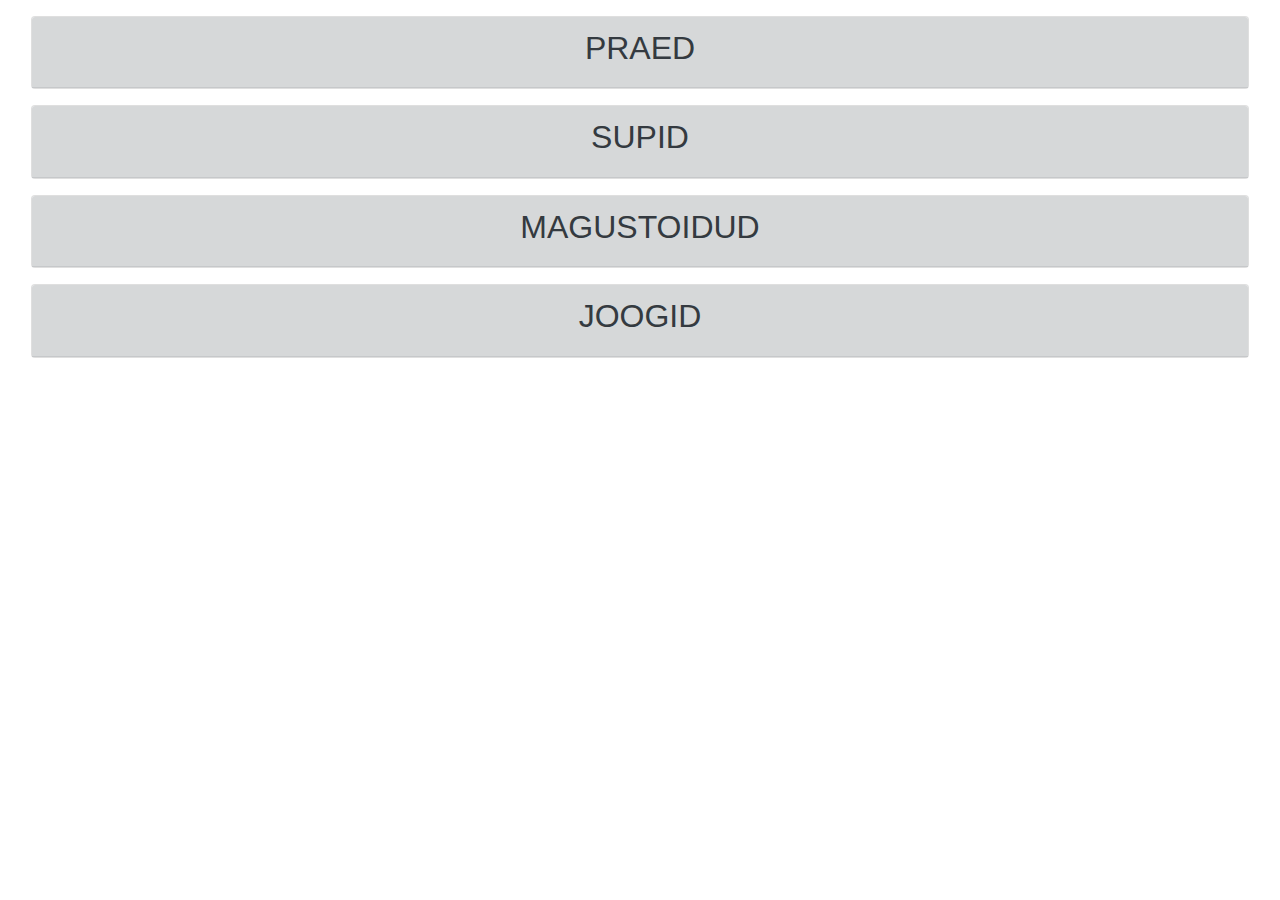
<file: menu/index.html>
<!DOCTYPE html>
<html lang="et">
    <head>
        <meta charset="UTF-8">
        <meta name="viewport" content="width=device-width, initial-scale=1.0">
        <meta http-equiv="X-UA-Compatible" content="ie=edge">
        <title>Sookla menuu</title>
        <link rel="stylesheet" href="css/style.css">
        <link rel="stylesheet" href="https://stackpath.bootstrapcdn.com/bootstrap/4.2.1/css/bootstrap.min.css">
        <link rel="stylesheet" href="https://use.fontawesome.com/releases/v5.6.3/css/all.css" integrity="sha384-UHRtZLI+pbxtHCWp1t77Bi1L4ZtiqrqD80Kn4Z8NTSRyMA2Fd33n5dQ8lWUE00s/"
              crossorigin="anonymous">
    </head>
    <body>
        <div class="container-fluid text-center">
            <div class="row">
                <div class="col">
                    <div id="accordion">
                        <div class="card m-3">
                            <div class="card-header alert-dark">
                                <a href="#praed" data-parent="#accordion" data-toggle="collapse" >
                                    <h2 class="text-dark">PRAED <i class="fas fa-utensils"></i></h2>
                                </a>
                            </div>
                            <div id="praed" class="collapse">
                                <ul class="list-group">
                                    <li class="list-group-item">
                                        <p class="mb-0">Sealihapada ploomide ja aprikoosiga <br>
                                            <span class="small text-secondary">sealihapada, lisand, salat, leib</span><br>
                                            <span class="badge badge-info">2.65&euro;</span>
                                            <span class="badge badge-success">2.25&euro;</span>
                                        </p>
                                    </li>
                                    <li class="list-group-item">
                                        <p class="mb-0">Praetud kanakints <br>
                                            <span class="small text-secondary">praetud kana, lisand, salat, leib</span><br>
                                            <span class="badge badge-info">2.50&euro;</span>
                                            <span class="badge badge-success">2.13&euro;</span>
                                        </p>
                                    </li>
                                    <li class="list-group-item">
                                        <p class="mb-0">Hakklihakaste <br>
                                            <span class="small text-secondary">hakklihakaste, lisand, salat, leib</span><br>
                                            <span class="badge badge-info">2.45&euro;</span>
                                            <span class="badge badge-success">2.08&euro;</span>
                                        </p>
                                    </li>
                                    <li class="list-group-item">
                                        <p class="mb-0">Kartul, kaste, salat, leib <br>
                                            <span class="badge badge-info">1.38&euro;</span>
                                            <span class="badge badge-success">1.17&euro;</span>
                                        </p>
                                    </li>
                                    <li class="list-group-item">
                                        <p class="mb-0">Hakklihakaste 1/2<br>
                                            <span class="small text-secondary">hakklihakaste, lisand, salat, leib</span><br>
                                            <span class="badge badge-info">1.30&euro;</span>
                                            <span class="badge badge-success">1.11&euro;</span>
                                        </p>
                                    </li>
                                </ul>
                            </div>
                        </div>
                        <div class="card m-3">
                            <div class="card-header alert-dark">
                                <a href="#supid" data-parent="#accordion" data-toggle="collapse" >
                                    <h2 class="text-dark">SUPID <i class="fas fa-utensil-spoon"></i></h2>
                                </a>
                            </div>
                            <div id="supid" class="collapse">
                                <ul class="list-group">
                                    <li class="list-group-item">
                                        <p class="mb-0">Rassolnik <br>
                                            <span class="small text-secondary">supp, hapukoor, leib</span><br>
                                            <span class="badge badge-info">1.10&euro;</span>
                                            <span class="badge badge-success">0.94&euro;</span>
                                        </p>
                                    </li>
                                </ul>
                            </div>
                        </div>
                        <div class="card m-3">
                            <div class="card-header alert-dark">
                                <a href="#magus" data-parent="#accordion" data-toggle="collapse" >
                                    <h2 class="text-dark">MAGUSTOIDUD <i class="fas fa-cookie-bite"></i></h2>
                                </a>
                            </div>
                            <div id="magus" class="collapse">
                                <ul class="list-group">
                                    <li class="list-group-item">
                                        <p class="mb-0">Rosinakisell vahukoorega <br>
                                            <span class="badge badge-info">1.05&euro;</span>
                                            <span class="badge badge-success">0.90&euro;</span>
                                        </p>
                                    </li>
                                </ul>
                            </div>
                        </div>
                        <div class="card m-3">
                            <div class="card-header alert-dark">
                                <a href="#joogid" data-parent="#accordion" data-toggle="collapse" >
                                    <h2 class="text-dark">JOOGID <i class="fas fa-glass-whiskey"></i></h2>
                                </a>
                            </div>
                            <div id="joogid" class="collapse">
                                <ul class="list-group">
                                    <li class="list-group-item">
                                        <p class="mb-0">Mahl <span class="badge badge-info">0.60&euro;</span></p>
                                    </li>
                                    <li class="list-group-item">
                                        <p class="mb-0">Morss <span class="badge badge-info">0.25&euro;</span></p>
                                    </li>
                                    <li class="list-group-item">
                                        <p class="mb-0">Piim <span class="badge badge-info">0.30&euro;</span></p>
                                    </li>
                                    <li class="list-group-item">
                                        <p class="mb-0">Keefir <span class="badge badge-info">0.39&euro;</span></p>
                                    </li>
                                </ul>
                            </div>
                        </div>
                    </div>
                </div>
            </div>
        </div>
    </body>
    <!-- Optional JavaScript -->
    <!-- jQuery first, then Popper.js, then Bootstrap JS -->
    <script src="https://code.jquery.com/jquery-3.3.1.min.js" integrity="sha256-FgpCb/KJQlLNfOu91ta32o/NMZxltwRo8QtmkMRdAu8=" crossorigin="anonymous"></script>
    <script src="https://cdnjs.cloudflare.com/ajax/libs/popper.js/1.14.3/umd/popper.min.js" integrity="sha384-ZMP7rVo3mIykV+2+9J3UJ46jBk0WLaUAdn689aCwoqbBJiSnjAK/l8WvCWPIPm49" crossorigin="anonymous"></script>
    <script src="https://stackpath.bootstrapcdn.com/bootstrap/4.1.3/js/bootstrap.min.js" integrity="sha384-ChfqqxuZUCnJSK3+MXmPNIyE6ZbWh2IMqE241rYiqJxyMiZ6OW/JmZQ5stwEULTy" crossorigin="anonymous"></script>
    <!--<script>-->
        <!--$('.port-item').click(function () {-->
            <!--$('.collapse').collapse('hide');-->
        <!--});-->
    <!--</script>-->
</html>
</file>
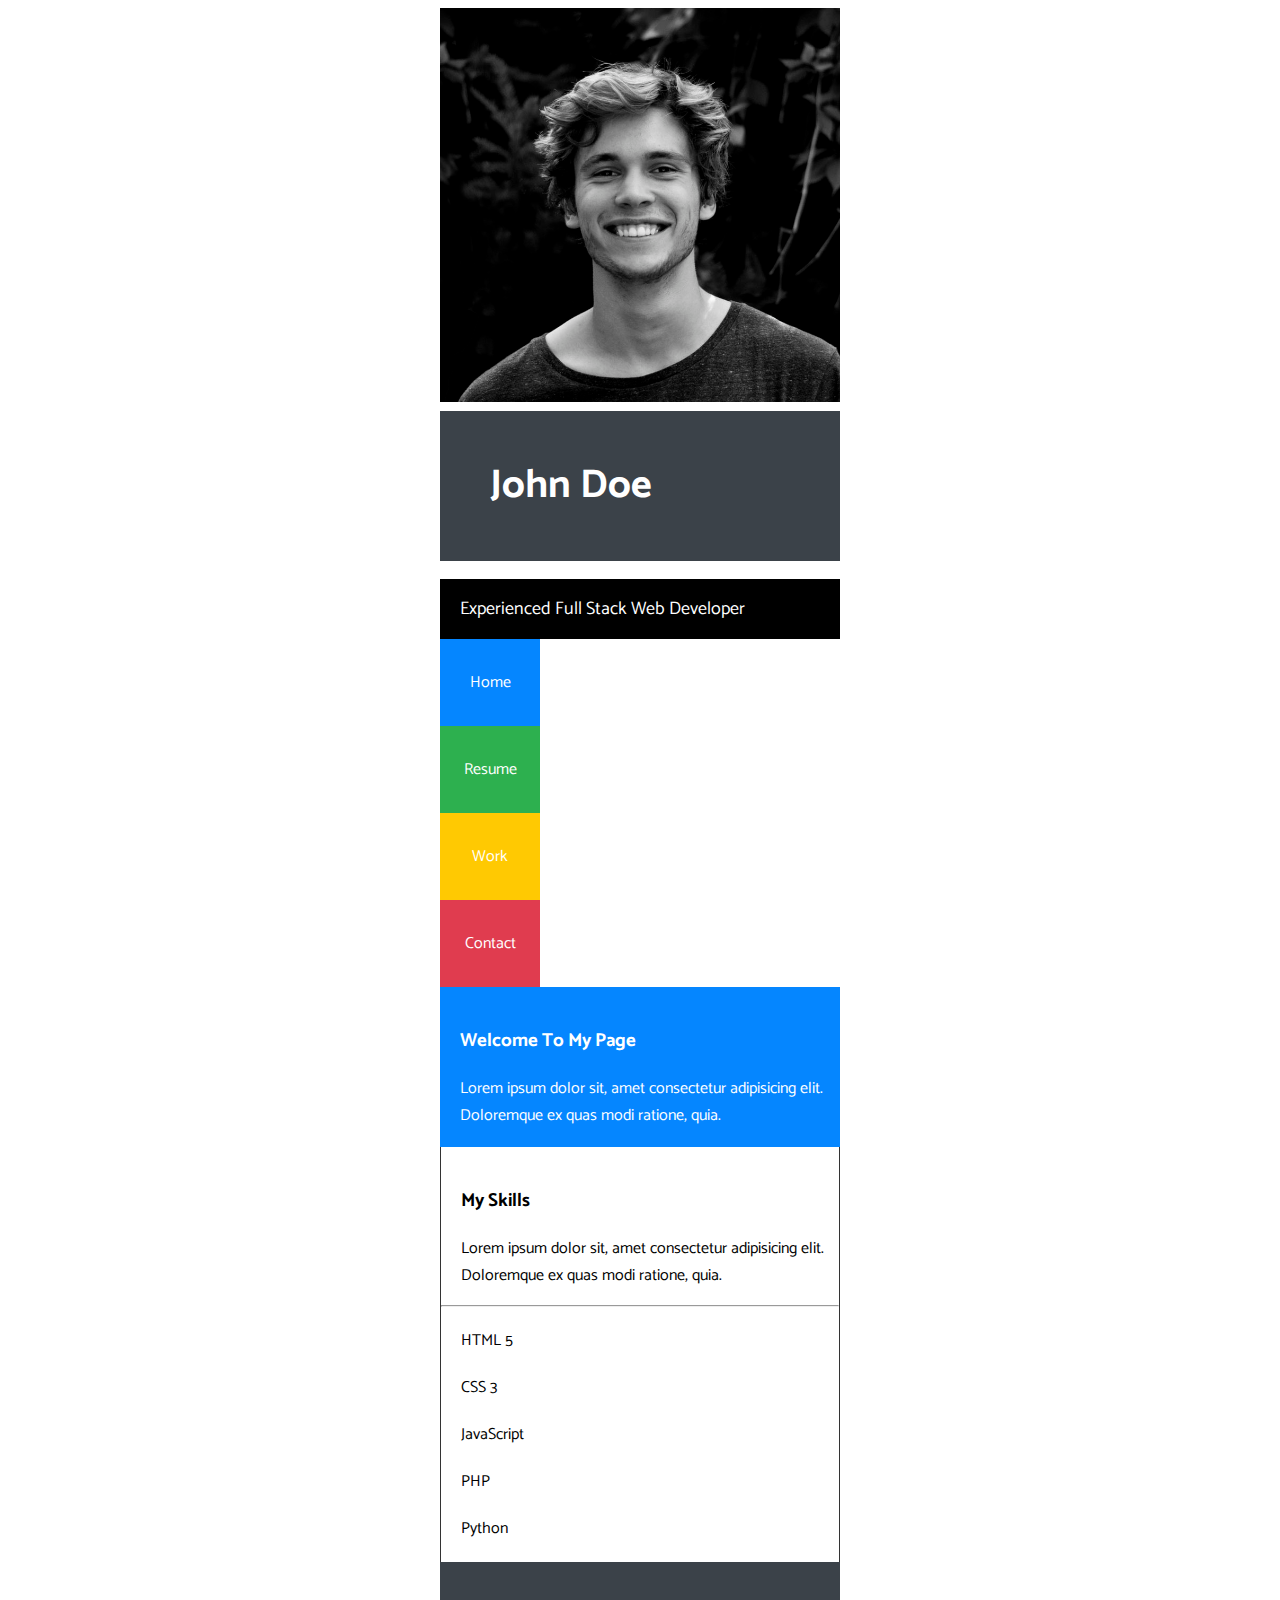
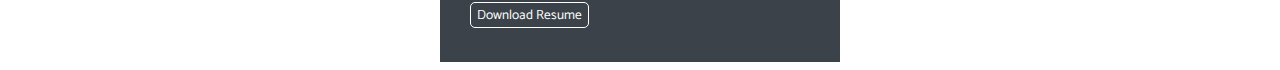
<file: portfoolio/index.html>
<!DOCTYPE html>
<html>
<head>
    <meta charset="utf-8" />
    <meta http-equiv="X-UA-Compatible" content="IE=edge">
    <title>John Doe</title>
    <meta name="viewport" content="width=device-width, initial-scale=1">
    <link rel="stylesheet" type="text/css" media="screen" href="css/style.css" />

    <!--Bootstrap-->
    <link rel="stylesheet" href="https://stackpath.bootstrapcdn.com/bootstrap/4.1.3/css/bootstrap.min.css" integrity="sha384-MCw98/SFnGE8fJT3GXwEOngsV7Zt27NXFoaoApmYm81iuXoPkFOJwJ8ERdknLPMO" crossorigin="anonymous">
    <script src="https://stackpath.bootstrapcdn.com/bootstrap/4.1.3/js/bootstrap.min.js" integrity="sha384-ChfqqxuZUCnJSK3+MXmPNIyE6ZbWh2IMqE241rYiqJxyMiZ6OW/JmZQ5stwEULTy" crossorigin="anonymous"></script>

    <!--Google fonts-->
    <link href="https://fonts.googleapis.com/css?family=Catamaran" rel="stylesheet">

    <!--Font awesome-->
    <link rel="stylesheet" href="https://use.fontawesome.com/releases/v5.5.0/css/all.css" integrity="sha384-B4dIYHKNBt8Bc12p+WXckhzcICo0wtJAoU8YZTY5qE0Id1GSseTk6S+L3BlXeVIU" crossorigin="anonymous">

</head>
<body>

    <!--Banner-->
    <div class="containerr">
        <img src="img/person1.jpg">

        <div class="first">
            <h3>John Doe</h3>
            <i class="fab fa-facebook"></i>
            <i class="fab fa-instagram"></i>
            <i class="fab fa-github"></i>
        </div>

        <div class="second">
            <p>Experienced Full Stack Web Developer</p>
        </div>

        <!--Navbar-->
        <div class="nav">
            <div>
                <div class="esimene">
                    <i class="fas fa-home"></i>
                    <a href="index.html">Home</a>
                </div>
            </div>
            <div>
                <div class="teine">
                    <i class="fas fa-graduation-cap"></i>
                    <a href="index2.html">Resume</a>
                </div>
            </div>
            <div>
                <div class="kolmas">
                    <i class="fas fa-folder-open"></i>
                    <a href="index3.html">Work</a>
                </div>
            </div>
            <div>
                <div class="neljas">
                    <i class="fas fa-envelope"></i>
                    <a href="index4.html">Contact</a>
                </div>
            </div>
        </div>


        <!--Welcome To My Page-->
        <div class="sinineala">
            <h3>Welcome To My Page</h3>
            <p>Lorem ipsum dolor sit, amet consectetur adipisicing elit. Doloremque ex quas modi ratione, quia.</p>
        </div>


        <!--My Skills-->
        <div class="skills">
            <h3>My Skills</h3>
            <p>Lorem ipsum dolor sit, amet consectetur adipisicing elit. Doloremque ex quas modi ratione, quia.</p>

            <hr>

            <!--Skill bars-->
            <p class="pealkiri">HTML 5</p>
            <div class="progress">
                <div class="progress-bar bg-success" role="progressbar" style="width: 100%" aria-valuenow="25" aria-valuemin="0" aria-valuemax="100"></div>
            </div>

            <p class="pealkiri">CSS 3</p>
            <div class="progress">
                <div class="progress-bar bg-success" role="progressbar" style="width: 100%" aria-valuenow="25" aria-valuemin="0" aria-valuemax="100"></div>
            </div>

            <p class="pealkiri">JavaScript</p>
            <div class="progress">
                <div class="progress-bar bg-success" role="progressbar" style="width: 90%" aria-valuenow="25" aria-valuemin="0" aria-valuemax="100"></div>
            </div>

            <p class="pealkiri">PHP</p>
            <div class="progress">
                <div class="progress-bar bg-success" role="progressbar" style="width: 80%" aria-valuenow="25" aria-valuemin="0" aria-valuemax="100"></div>
            </div>

            <p class="pealkiri">Python</p>
            <div class="progress">
                <div class="progress-bar bg-success" role="progressbar" style="width: 70%" aria-valuenow="25" aria-valuemin="0" aria-valuemax="100"></div>
            </div>
        </div>


        <!--Footer-->
        <div class="footer">
            <button class="buttonfooter"><i class="fas fa-cloud"></i> Download Resume</button>
        </div>

</div>
</body>
</html>
</file>
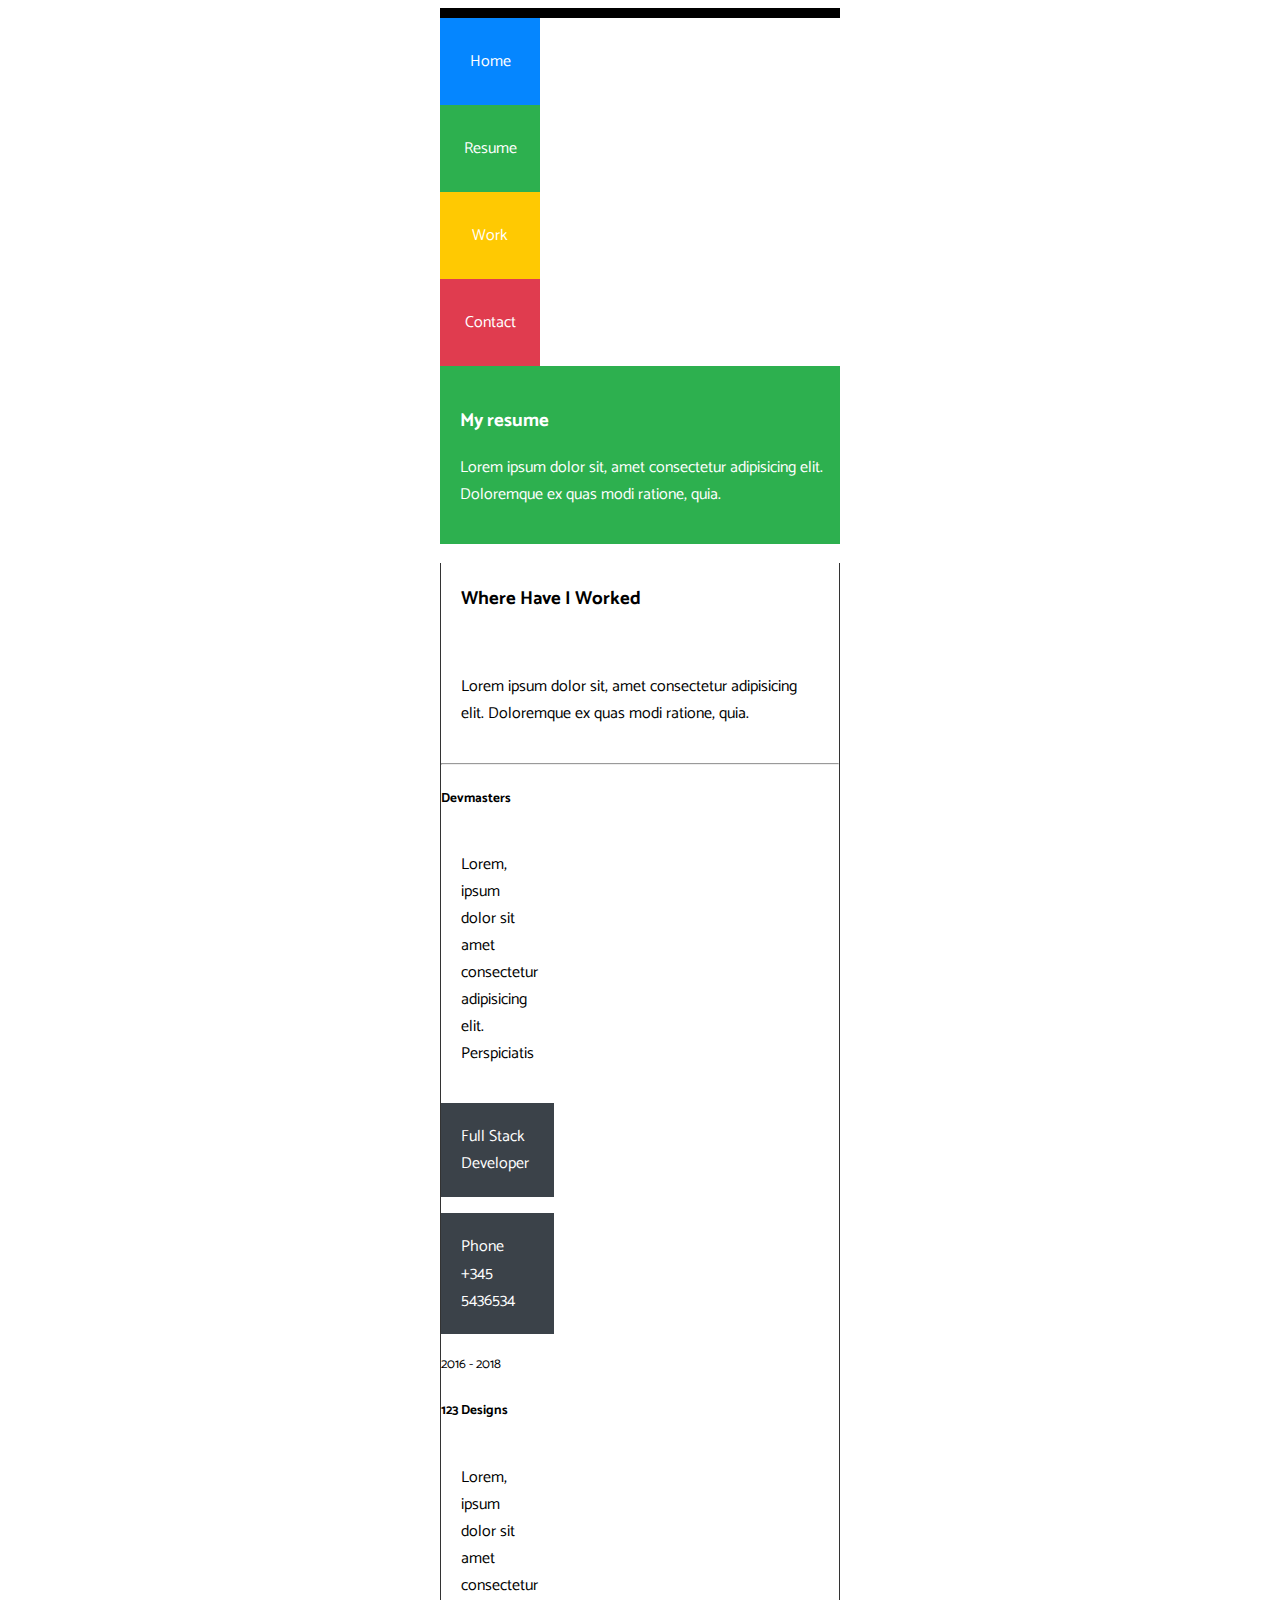
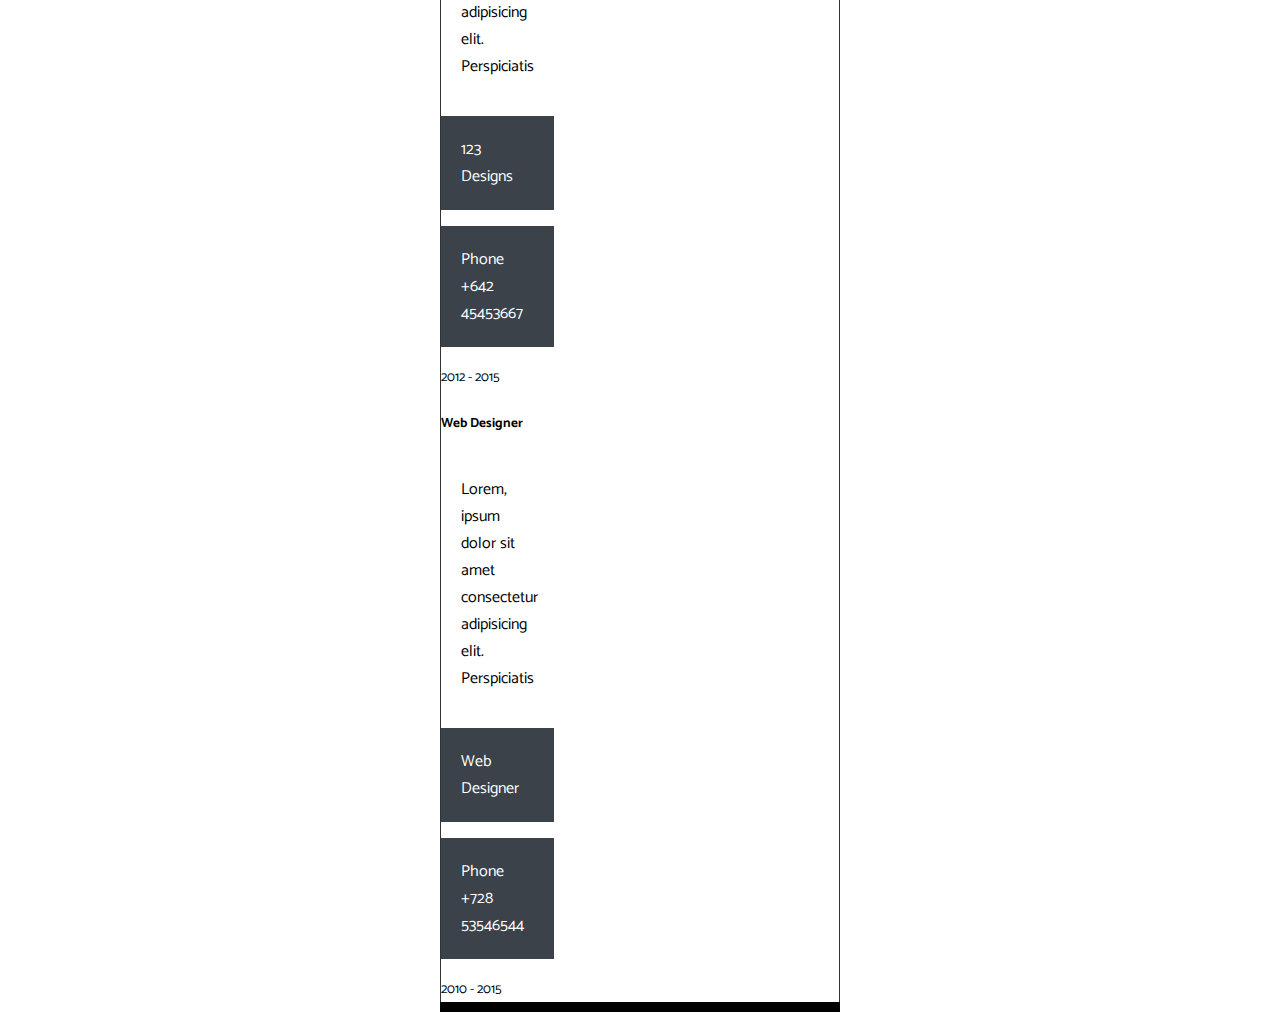
<file: portfoolio/index2.html>
<!DOCTYPE html>
<html>
<head>
    <meta charset="utf-8" />
    <meta http-equiv="X-UA-Compatible" content="IE=edge">
    <title>John Doe</title>
    <meta name="viewport" content="width=device-width, initial-scale=1">
    <link rel="stylesheet" type="text/css" media="screen" href="css/style2.css" />

    <!--Bootstrap-->
    <link rel="stylesheet" href="https://stackpath.bootstrapcdn.com/bootstrap/4.1.3/css/bootstrap.min.css" integrity="sha384-MCw98/SFnGE8fJT3GXwEOngsV7Zt27NXFoaoApmYm81iuXoPkFOJwJ8ERdknLPMO" crossorigin="anonymous">
    <script src="https://stackpath.bootstrapcdn.com/bootstrap/4.1.3/js/bootstrap.min.js" integrity="sha384-ChfqqxuZUCnJSK3+MXmPNIyE6ZbWh2IMqE241rYiqJxyMiZ6OW/JmZQ5stwEULTy" crossorigin="anonymous"></script>

    <!--Google fonts-->
    <link href="https://fonts.googleapis.com/css?family=Catamaran" rel="stylesheet">

    <!--Font awesome-->
    <link rel="stylesheet" href="https://use.fontawesome.com/releases/v5.5.0/css/all.css" integrity="sha384-B4dIYHKNBt8Bc12p+WXckhzcICo0wtJAoU8YZTY5qE0Id1GSseTk6S+L3BlXeVIU" crossorigin="anonymous">

</head>
<body>

    <div class="containerr">
        <div class="yleminemustjoon">

        </div>
        <!--Navbar-->
        <div class="nav">
            <div>
                <div class="esimene">
                    <i class="fas fa-home"></i>
                    <a href="index.html">Home</a>
                </div>
            </div>
            <div>
                <div class="teine">
                    <i class="fas fa-graduation-cap"></i>
                    <a href="index2.html">Resume</a>
                </div>
            </div>
            <div>
                <div class="kolmas">
                    <i class="fas fa-folder-open"></i>
                    <a href="index3.html">Work</a>
                </div>
            </div>
            <div>
                <div class="neljas">
                    <i class="fas fa-envelope"></i>
                    <a href="index4.html">Contact</a>
                </div>
            </div>
        </div>


        <!--My Resume-->
        <div class="resume">
            <h3>My resume</h3>
            <p>Lorem ipsum dolor sit, amet consectetur adipisicing elit. Doloremque ex quas modi ratione, quia.</p>
        </div>

        <!--Where Have I Worked-->
        <div class="worked">
            <h3>Where Have I Worked</h3>
            <p>Lorem ipsum dolor sit, amet consectetur adipisicing elit. Doloremque ex quas modi ratione, quia.</p>

            <hr>

            <!--Worked cards-->
            <div class="row">
                <div class="col-4">
                    <div class="card-group cardd">
                        <div class="card">
                            <div class="card-body">
                                <h5 class="card-title">Devmasters</h5>
                                <p class="card-text">Lorem, ipsum dolor sit amet consectetur adipisicing elit. Perspiciatis</p>

                                <p class="mustkast">Full Stack Developer</p>
                                <p class="mustkast">Phone +345 5436534</p>
                            </div>
                            <div class="card-footer">
                                <small class="text-muted">2016 - 2018</small>
                            </div>
                        </div>
                    </div>
                </div>

                <div class="col-4">
                    <div class="card-group cardd">
                        <div class="card">
                            <div class="card-body">
                                <h5 class="card-title">123 Designs</h5>
                                <p class="card-text">Lorem, ipsum dolor sit amet consectetur adipisicing elit. Perspiciatis</p>

                                <p class="mustkast">123 Designs</p>
                                <p class="mustkast">Phone +642 45453667</p>
                            </div>
                            <div class="card-footer">
                                <small class="text-muted">2012 - 2015</small>
                            </div>
                        </div>
                    </div>
                </div>

                <div class="col-4">
                    <div class="card-group cardd">
                        <div class="card">
                            <div class="card-body">
                                <h5 class="card-title">Web Designer</h5>
                                <p class="card-text">Lorem, ipsum dolor sit amet consectetur adipisicing elit. Perspiciatis</p>

                                <p class="mustkast">Web Designer</p>
                                <p class="mustkast">Phone +728 53546544</p>
                            </div>
                            <div class="card-footer">
                                <small class="text-muted">2010 - 2015</small>
                            </div>
                        </div>
                    </div>
                </div>
            </div>
        </div>

        <div class="yleminemustjoon">

        </div>

    </div>

</div>
</body>
</html>
</file>
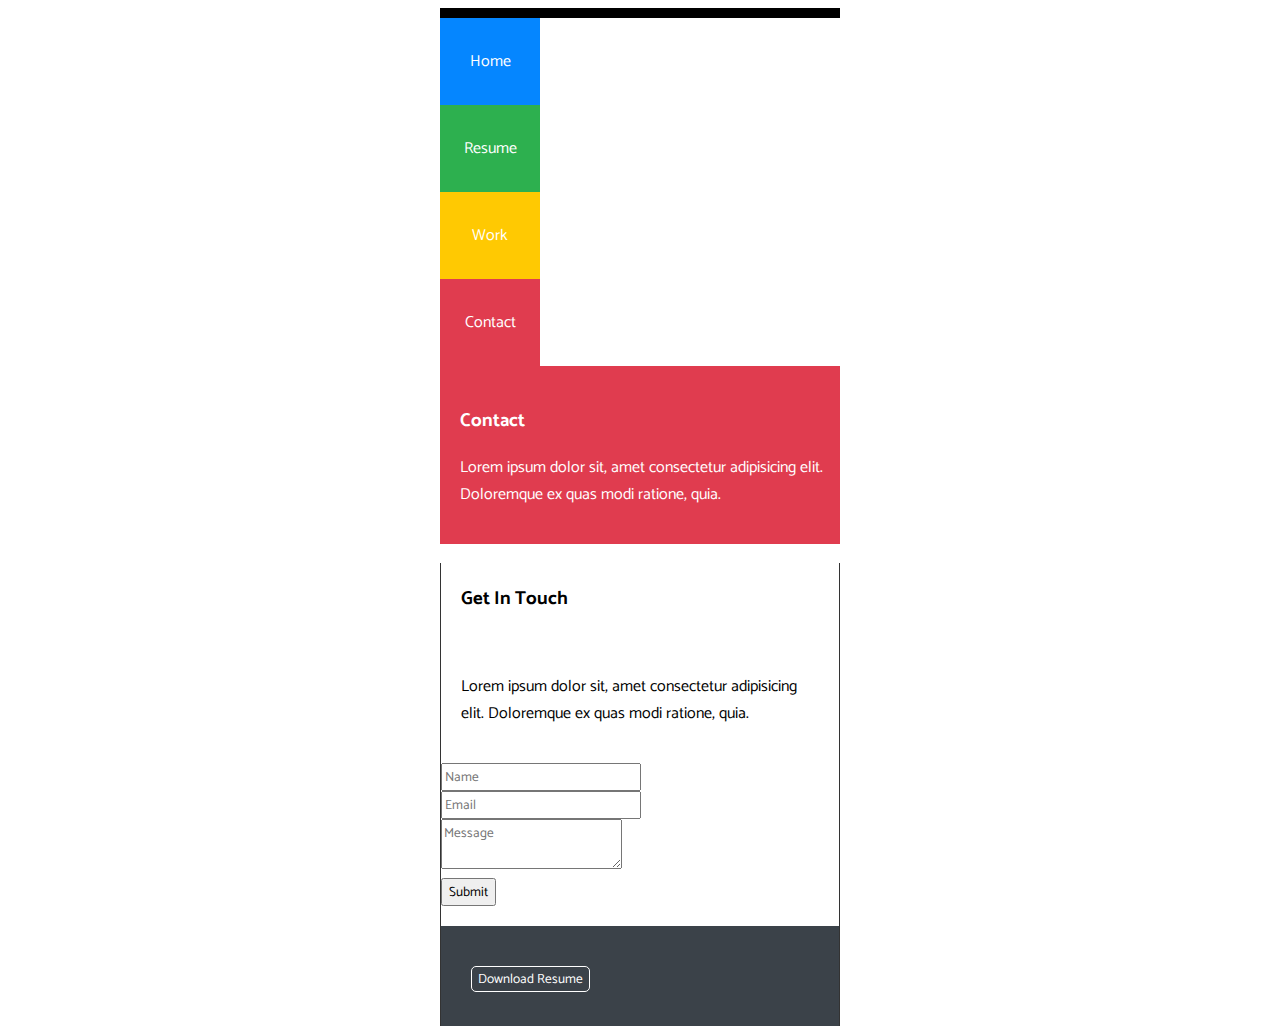
<file: portfoolio/index4.html>
<!DOCTYPE html>
<html>
<head>
    <meta charset="utf-8" />
    <meta http-equiv="X-UA-Compatible" content="IE=edge">
    <title>John Doe</title>
    <meta name="viewport" content="width=device-width, initial-scale=1">
    <link rel="stylesheet" type="text/css" media="screen" href="css/style4.css" />

    <!--Bootstrap-->
    <link rel="stylesheet" href="https://stackpath.bootstrapcdn.com/bootstrap/4.1.3/css/bootstrap.min.css" integrity="sha384-MCw98/SFnGE8fJT3GXwEOngsV7Zt27NXFoaoApmYm81iuXoPkFOJwJ8ERdknLPMO" crossorigin="anonymous">
    <script src="https://stackpath.bootstrapcdn.com/bootstrap/4.1.3/js/bootstrap.min.js" integrity="sha384-ChfqqxuZUCnJSK3+MXmPNIyE6ZbWh2IMqE241rYiqJxyMiZ6OW/JmZQ5stwEULTy" crossorigin="anonymous"></script>

    <!--Google fonts-->
    <link href="https://fonts.googleapis.com/css?family=Catamaran" rel="stylesheet">

    <!--Font awesome-->
    <link rel="stylesheet" href="https://use.fontawesome.com/releases/v5.5.0/css/all.css" integrity="sha384-B4dIYHKNBt8Bc12p+WXckhzcICo0wtJAoU8YZTY5qE0Id1GSseTk6S+L3BlXeVIU" crossorigin="anonymous">

</head>
<body>

<div class="containerr">
    <div class="yleminemustjoon">

    </div>
    <!--Navbar-->
    <div class="nav">
        <div>
            <div class="esimene">
                <i class="fas fa-home"></i>
                <a href="index.html">Home</a>
            </div>
        </div>
        <div>
            <div class="teine">
                <i class="fas fa-graduation-cap"></i>
                <a href="index2.html">Resume</a>
            </div>
        </div>
        <div>
            <div class="kolmas">
                <i class="fas fa-folder-open"></i>
                <a href="index3.html">Work</a>
            </div>
        </div>
        <div>
            <div class="neljas">
                <i class="fas fa-envelope"></i>
                <a href="index4.html">Contact</a>
            </div>
        </div>
    </div>


    <!--Contact-->
    <div class="resume">
        <h3>Contact</h3>
        <p>Lorem ipsum dolor sit, amet consectetur adipisicing elit. Doloremque ex quas modi ratione, quia.</p>
    </div>

    <!--Get In Touch-->
    <div class="worked">
        <h3>Get In Touch</h3>
        <p>Lorem ipsum dolor sit, amet consectetur adipisicing elit. Doloremque ex quas modi ratione, quia.</p>


        <form>
            <div class="form-group">
                <div class="input-group input-group-lg">
                    <div class="input-group-prepend">
                            <span class="input-group-text bg-danger text-white">
                              <i class="fas fa-user"></i>
                            </span>
                    </div>
                    <input type="text" class="form-control bg-dark text-white" placeholder="Name">
                </div>
            </div>
            <div class="form-group">
                <div class="input-group input-group-lg">
                    <div class="input-group-prepend">
                            <span class="input-group-text bg-danger text-white">
                              <i class="fas fa-envelope"></i>
                            </span>
                    </div>
                    <input type="email" class="form-control bg-dark text-white" placeholder="Email">
                </div>
            </div>
            <div class="form-group">
                <div class="input-group input-group-lg">
                    <div class="input-group-prepend">
                            <span class="input-group-text bg-danger text-white">
                              <i class="fas fa-pencil-alt"></i>
                            </span>
                    </div>
                    <textarea class="form-control bg-dark text-white" placeholder="Message"></textarea>
                </div>
            </div>
            <input type="submit" value="Submit" class="btn btn-danger btn-block btn-lg">
        </form>

        <!--Footer-->
        <div class="footer">
            <button class="buttonfooter"><i class="fas fa-cloud"></i> Download Resume</button>
        </div>

    </div>



</div>



</div>
</body>
</html>
</file>
<file: menu/css/style.css>
a {
    text-decoration: none;
}

a:hover {
    text-decoration: none !important;
}

ul {
    list-style-type: none;
}
</file>
<file: portfoolio/css/style.css>
* {
    font-family: 'Catamaran', sans-serif;
}

.containerr {
    width: 400px;
    margin: auto;
}

.containerr img {
    width: 400px;
}

.first {
    background-color: #3b4249;
    height: 150px;
}

.first h3 {
    display: inline;
    color: #fff;
    padding: 0px 20px 0px 50px;
    font-size: 40px;
    line-height: 150px;
}

.second {
    background-color: #000;
    height: 60px;
    margin-bottom: 0px;
}

.second p {
    color: #fff;
    line-height: 60px;
    padding-left: 20px;
    font-size: 18px;
}

.fab {
    color: #fff;
    padding-left: 20px;
}

.esimene{
    width: 100px;
    background-color: #0586ff;
    text-align: center;
    color: #fff;
    margin-bottom: 0px;
    padding: 30px 0px 30px 0px;
}

.teine{
    width: 100px;
    background-color: #2db04f;
    text-align: center;
    color: #fff;
    margin-bottom: 0px;
    padding: 30px 0px 30px 0px;
}

.kolmas {
    width: 100px;
    background-color: #ffc902;
    text-align: center;
    color: #fff;
    margin-bottom: 0px;
    padding: 30px 0px 30px 0px;
}

.neljas {
    width: 100px;
    background-color: #e03c4f;
    text-align: center;
    color: #fff;
    margin-bottom: 0px;
    padding: 30px 0px 30px 0px;
}

.navbar {
    margin: 0px;
}


.sinineala {
    height: 140px;
    background-color: #0586ff;
    color: #fff;
    padding: 20px 0px 0px 20px;
}


.skills {
    padding: 20px 0px 20px 0px;
    border-left: 1px solid #333;
    border-right: 1px solid #333;
}

.skills h3, .skills p {
    padding-left: 20px;
}


.progress {
    margin: 0px 20px 0px 20px;
}

.pealkiri {
    margin: 20px 0px 0px 0px;
    padding: 0px;
}


.footer {
    background-color: #3b4249;
    color: #fff;
    height: 100px;
}

.buttonfooter {
    background-color: #3b4249;
    border: 1px solid #fff;
    border-radius: 5px;
    color: #fff;
    margin: 40px 0px 0px 30px;
}


a:link {
    color: #fff;
    text-decoration: none;
}


a:visited {
    color: #fff;
    text-decoration: none;
}


a:hover {
    color: #fff;
    text-decoration: none;
}

a:active {
    color: #fff;
    text-decoration: none;
}
</file>
<file: portfoolio/css/style2.css>
* {
    font-family: 'Catamaran', sans-serif;
}

.containerr {
    width: 400px;
    margin: auto;
}

.esimene{
    width: 100px;
    background-color: #0586ff;
    text-align: center;
    color: #fff;
    margin-bottom: 0px;
    padding: 30px 0px 30px 0px;
}

.teine{
    width: 100px;
    background-color: #2db04f;
    text-align: center;
    color: #fff;
    margin-bottom: 0px;
    padding: 30px 0px 30px 0px;
}

.kolmas {
    width: 100px;
    background-color: #ffc902;
    text-align: center;
    color: #fff;
    margin-bottom: 0px;
    padding: 30px 0px 30px 0px;
}

.neljas {
    width: 100px;
    background-color: #e03c4f;
    text-align: center;
    color: #fff;
    margin-bottom: 0px;
    padding: 30px 0px 30px 0px;
}

.yleminemustjoon {
    height: 10px;
    background-color: #000;
}

.resume {
    background-color: #2db04f;
    color: #fff;
    padding: 20px 0px 20px 20px;
}

.worked {
    border-left: 1px solid #333;
    border-right: 1px solid #333;
}

.worked h3 {
    padding: 20px 20px 20px 20px;
}

.worked p {
    padding: 20px 20px 20px 20px;
}


.cardd {
    width: 113px;
    padding-left: 0px;
    margin: 20px 0px 80px 0px;
    margin: 0px;
}

.mustkast {
    background-color: #3b4249;
    color: #fff;;
    padding: 5px;
}


a:link {
    color: #fff;
    text-decoration: none;
}


a:visited {
    color: #fff;
    text-decoration: none;
}


a:hover {
    color: #fff;
    text-decoration: none;
}

a:active {
    color: #fff;
    text-decoration: none;
}
</file>
<file: portfoolio/css/style4.css>
* {
    font-family: 'Catamaran', sans-serif;
}

.containerr {
    width: 400px;
    margin: auto;
}

.esimene{
    width: 100px;
    background-color: #0586ff;
    text-align: center;
    color: #fff;
    margin-bottom: 0px;
    padding: 30px 0px 30px 0px;
}

.teine{
    width: 100px;
    background-color: #2db04f;
    text-align: center;
    color: #fff;
    margin-bottom: 0px;
    padding: 30px 0px 30px 0px;
}

.kolmas {
    width: 100px;
    background-color: #ffc902;
    text-align: center;
    color: #fff;
    margin-bottom: 0px;
    padding: 30px 0px 30px 0px;
}

.neljas {
    width: 100px;
    background-color: #e03c4f;
    text-align: center;
    color: #fff;
    margin-bottom: 0px;
    padding: 30px 0px 30px 0px;
}

.yleminemustjoon {
    height: 10px;
    background-color: #000;
}

.resume {
    background-color: #e03c4f;
    color: #fff;
    padding: 20px 0px 20px 20px;
}

.worked {
    border-left: 1px solid #333;
    border-right: 1px solid #333;
}

.worked h3 {
    padding: 20px 20px 20px 20px;
}

.worked p {
    padding: 20px 20px 20px 20px;
}


.cardd {
    width: 113px;
    padding-left: 0px;
    margin: 20px 0px 80px 0px;
    margin: 0px;
}

.mustkast {
    background-color: #3b4249;
    color: #fff;;
    padding: 5px;
}


a:link {
    color: #fff;
    text-decoration: none;
}


a:visited {
    color: #fff;
    text-decoration: none;
}


a:hover {
    color: #fff;
    text-decoration: none;
}

a:active {
    color: #fff;
    text-decoration: none;
}

img {
    width: 400px;
}

.footer {
    background-color: #3b4249;
    color: #fff;
    height: 100px;
    margin-top: 20px;
}

.buttonfooter {
    background-color: #3b4249;
    border: 1px solid #fff;
    border-radius: 5px;
    color: #fff;
    margin: 40px 0px 0px 30px;
}
</file>
